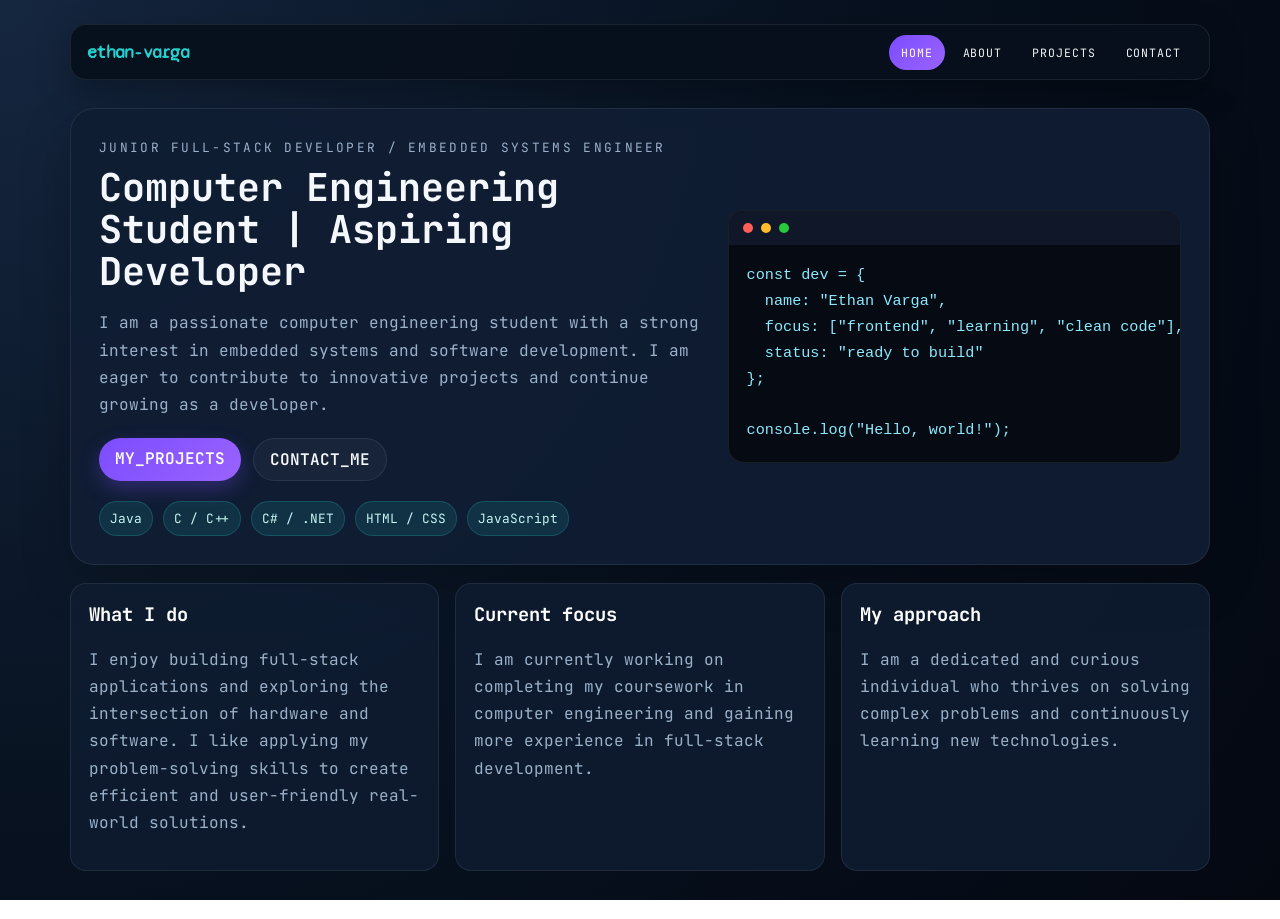
<file: index.html>
<!DOCTYPE html>
<html lang="en">

<head>
    <meta charset="UTF-8">
    <meta name="viewport" content="width=device-width, initial-scale=1.0">
    <title>Ethan Varga</title>
    <link rel="stylesheet" href="assets/css/style.css">
    <link rel="preconnect" href="https://fonts.googleapis.com">
    <link rel="preconnect" href="https://fonts.gstatic.com" crossorigin>
    <link href="https://fonts.googleapis.com/css2?family=JetBrains+Mono:wght@300;400;500&display=swap" rel="stylesheet">
    <link href="https://fonts.googleapis.com/css2?family=Syne+Mono:wght@400;500;600;700;800&family=JetBrains+Mono:wght@300;400;500&display=swap" rel="stylesheet">
</head>

<body>
    <div class="page-shell">
        <nav class="topnav">
            <h1>Ethan-Varga</h1>
            <div class="nav-links">
                <a class="active" href="index.html">Home</a>
                <a href="about.html">About</a>
                <a href="projects.html">Projects</a>
                <a href="contact.html">Contact</a>
            </div>
        </nav>

        <main class="hero">
            <section class="hero-copy">
                <p class="eyebrow">Junior Full-Stack Developer / Embedded Systems Engineer</p>
                <h2>Computer Engineering Student | Aspiring Developer</h2>
                <!-- TODO: Replace this intro with your own short bio and career goals. -->
                <p>I am a passionate computer engineering student with a strong interest in embedded systems and software development. I am eager to contribute to innovative projects and continue growing as a developer.</p>
                <div class="hero-actions">
                    <!-- TODO: Update this link to your featured project or portfolio destination. -->
                    <a class="button primary" href="projects.html">MY_PROJECTS</a>
                    <!-- TODO: Update this link to your preferred contact method. -->
                    <a class="button secondary" href="contact.html">CONTACT_ME</a>
                </div>
                <ul class="highlights">
                    <!-- TODO: Replace these with your actual skills or tools. -->
                    <li>Java</li>
                    <li>C / C++</li>
                    <li>C# / .NET</li>
                    <li>HTML / CSS</li>
                    <li>JavaScript</li>
                </ul>
            </section>

            <aside class="terminal-card">
                <div class="terminal-top">
                    <span class="dot red"></span>
                    <span class="dot yellow"></span>
                    <span class="dot green"></span>
                </div>
                <pre><code>const dev = {
  name: "Ethan Varga",
  focus: ["frontend", "learning", "clean code"],
  status: "ready to build"
};

console.log("Hello, world!");</code></pre>
            </aside>
        </main>

        <section class="info-grid">
            <article class="card">
                <h3>What I do</h3>
                <!-- TODO: Add a short description of the kind of work you enjoy building. -->
                <p>I enjoy building full-stack applications and exploring the intersection of hardware and software. I like applying my problem-solving skills to create efficient and user-friendly real-world solutions.</p>
            </article>
            <article class="card">
                <h3>Current focus</h3>
                <!-- TODO: Share what you are learning or improving right now. -->
                <p>I am currently working on completing my coursework in computer engineering and gaining more experience in full-stack development.</p>
            </article>
            <article class="card">
                <h3>My approach</h3>
                <!-- TODO: Add a sentence that highlights your strengths or personality. -->
                <p>I am a dedicated and curious individual who thrives on solving complex problems and continuously learning new technologies.</p>
            </article>
        </section>
    </div>
</body>

</html>
</file>
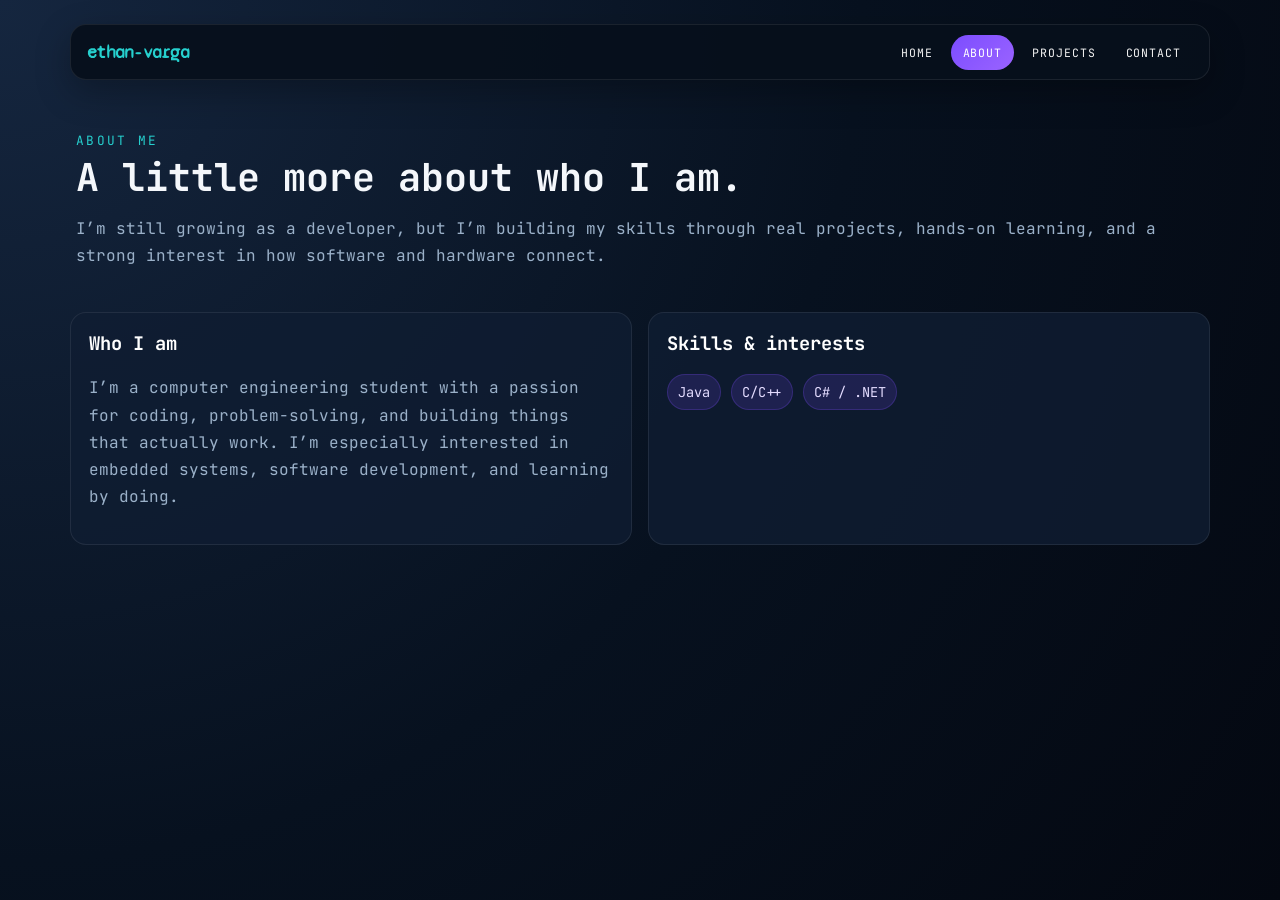
<file: about.html>
<!DOCTYPE html>
<html lang="en">

<head>
    <meta charset="UTF-8">
    <meta name="viewport" content="width=device-width, initial-scale=1.0">
    <title>About | Ethan Varga</title>
    <link rel="stylesheet" href="assets/css/style.css">
    <link rel="preconnect" href="https://fonts.googleapis.com">
    <link rel="preconnect" href="https://fonts.gstatic.com" crossorigin>
    <link href="https://fonts.googleapis.com/css2?family=JetBrains+Mono:wght@300;400;500&display=swap" rel="stylesheet">
    <link href="https://fonts.googleapis.com/css2?family=Syne+Mono:wght@400;500;600;700;800&family=JetBrains+Mono:wght@300;400;500&display=swap" rel="stylesheet">
</head>

<body>
    <div class="page-shell">
        <nav class="topnav">
            <h1>Ethan-Varga</h1>
            <div class="nav-links">
                <a href="index.html">Home</a>
                <a class="active" href="about.html">About</a>
                <a href="projects.html">Projects</a>
                <a href="contact.html">Contact</a>
            </div>
        </nav>

        <section class="page-header">
            <p class="eyebrow">about me</p>
            <h2>A little more about who I am.</h2>
            <p class="page-intro">I’m still growing as a developer, but I’m building my skills through real projects, hands-on learning, and a strong interest in how software and hardware connect.</p>
        </section>

        <section class="content-grid">
            <article class="content-card">
                <h3>Who I am</h3>
                <!-- TODO: Write a short bio about your journey into coding and what motivates you. -->
                <p>I’m a computer engineering student with a passion for coding, problem-solving, and building things that actually work. I’m especially interested in embedded systems, software development, and learning by doing.</p>
            </article>
            <article class="content-card">
                <h3>Skills & interests</h3>
                <!-- TODO: Replace these placeholder skills with your actual strengths and interests. -->
                <div class="placeholder-list">
                    <span class="pill">Java</span>
                    <span class="pill">C/C++</span>
                    <span class="pill">C# / .NET</span>
                </div>
            </article>
        </section>
    </div>
</body>

</html>
</file>
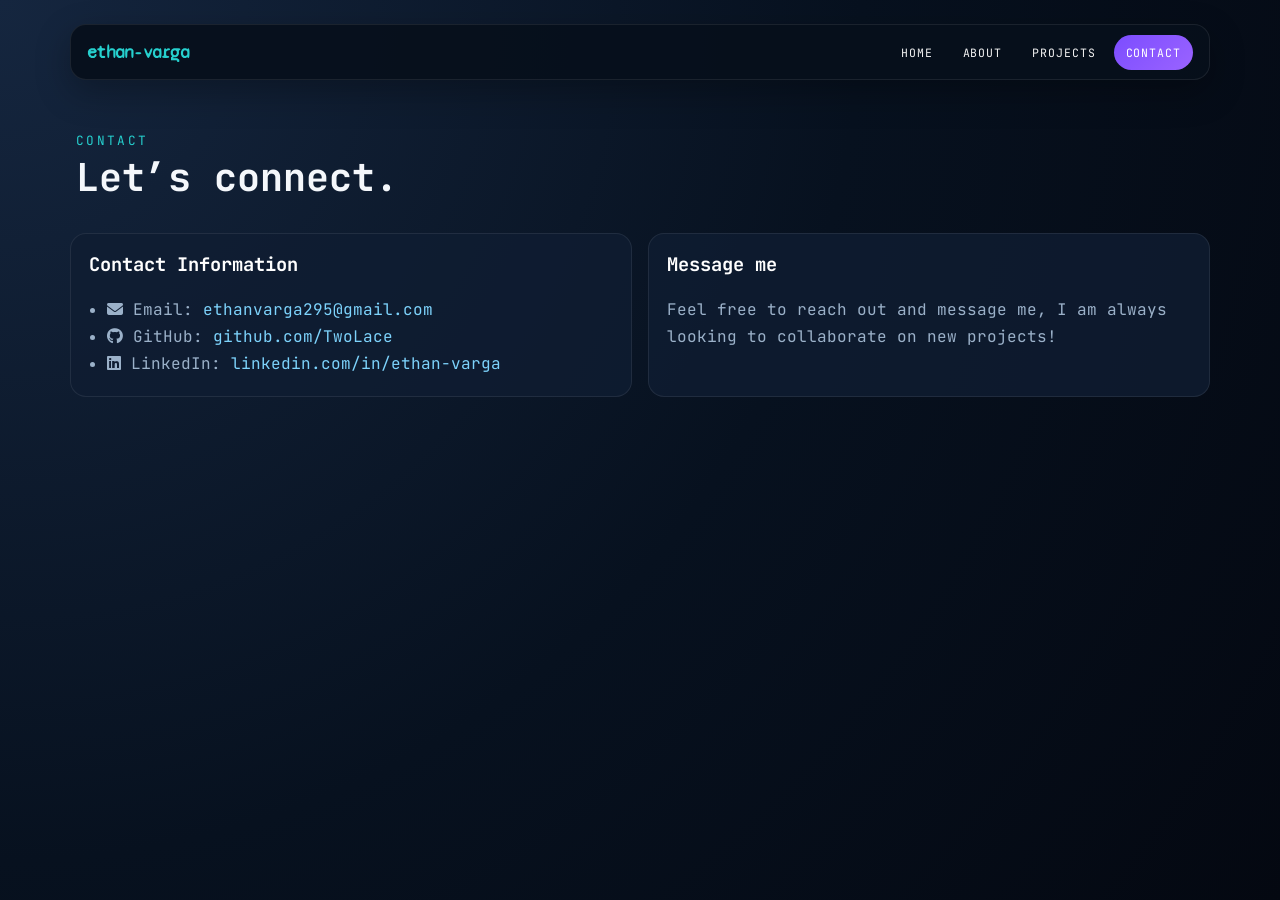
<file: contact.html>
<!DOCTYPE html>
<html lang="en">

<head>
    <meta charset="UTF-8">
    <meta name="viewport" content="width=device-width, initial-scale=1.0">
    <title>Contact | Ethan Varga</title>
    <link rel="stylesheet" href="assets/css/style.css">
    <link rel="preconnect" href="https://fonts.googleapis.com">
    <link rel="preconnect" href="https://fonts.gstatic.com" crossorigin>
    <link href="https://fonts.googleapis.com/css2?family=JetBrains+Mono:wght@300;400;500&display=swap" rel="stylesheet">
    <link href="https://fonts.googleapis.com/css2?family=Syne+Mono:wght@400;500;600;700;800&family=JetBrains+Mono:wght@300;400;500&display=swap" rel="stylesheet">
    <link rel="stylesheet" href="https://cdnjs.cloudflare.com/ajax/libs/font-awesome/6.5.2/css/all.min.css" integrity="sha512-..." crossorigin="anonymous" referrerpolicy="no-referrer">
</head>

<body>
    <div class="page-shell">
        <nav class="topnav">
            <h1>Ethan-Varga</h1>
            <div class="nav-links">
                <a href="index.html">Home</a>
                <a href="about.html">About</a>
                <a href="projects.html">Projects</a>
                <a class="active" href="contact.html">Contact</a>
            </div>
        </nav>

        <section class="page-header">
            <p class="eyebrow">contact</p>
            <h2>Let’s connect.</h2>
        </section>

        <section class="content-grid">
            <article class="content-card">
                <h3>Contact Information</h3>
                <ul class="contact-list">
                    <li><i class="fa-solid fa-envelope"></i> Email: <a href="mailto:ethanvarga295@gmail.com">ethanvarga295@gmail.com</a></li>
                    <li><i class="fa-brands fa-github"></i> GitHub: <a href="https://github.com/TwoLace">github.com/TwoLace</a></li>
                    <li><i class="fa-brands fa-linkedin"></i> LinkedIn: <a href="https://linkedin.com/in/ethan-varga">linkedin.com/in/ethan-varga</a></li>
                </ul>
            </article>
            <article class="content-card">
                <h3>Message me</h3>
                <p>Feel free to reach out and message me, I am always looking to collaborate on new projects!</p>
            </article>
        </section>
    </div>
</body>

</html>
</file>
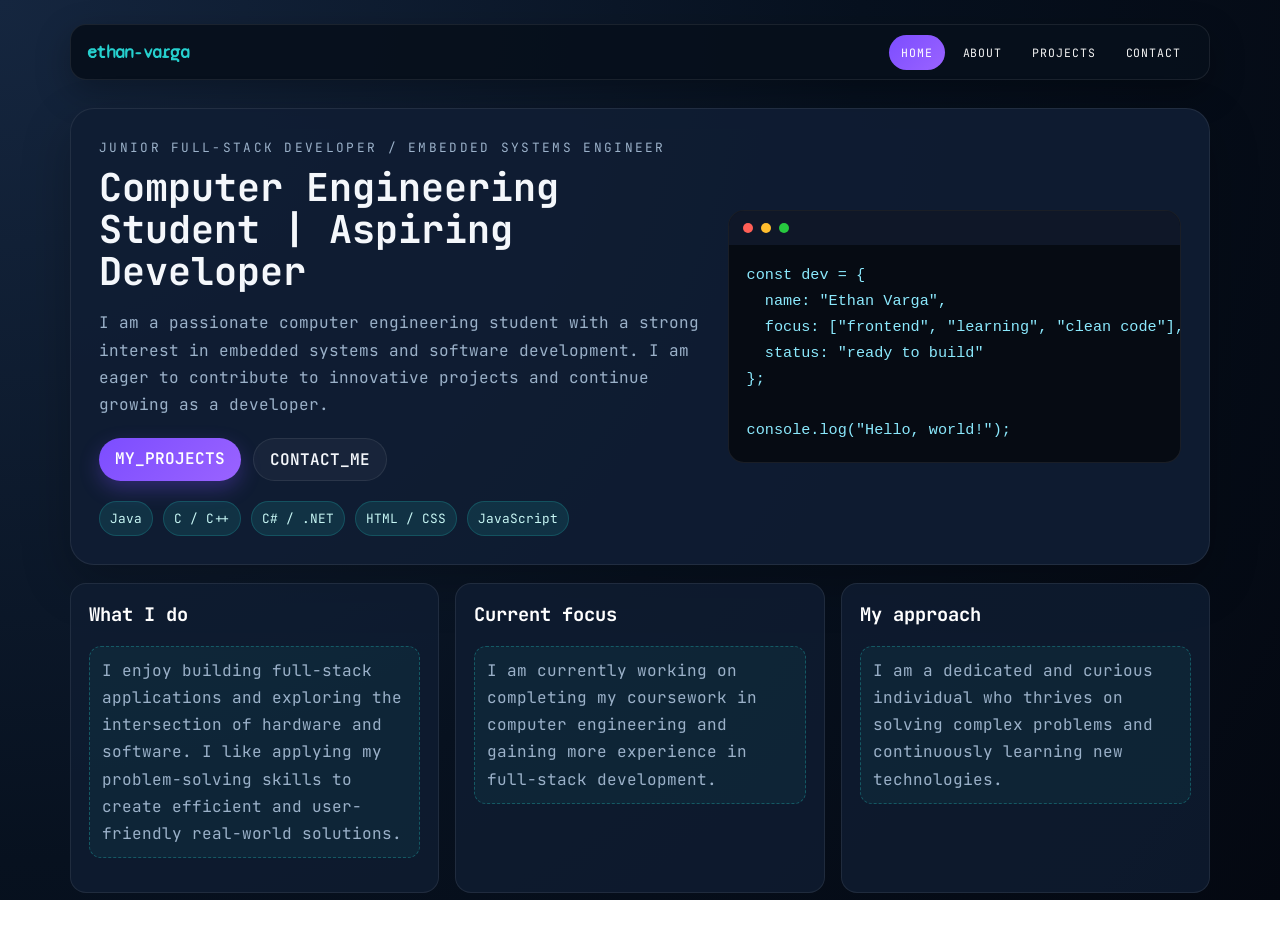
<file: home.html>
<!DOCTYPE html>
<html lang="en">

<head>
    <meta charset="UTF-8">
    <meta name="viewport" content="width=device-width, initial-scale=1.0">
    <title>Ethan Varga</title>
    <link rel="stylesheet" href="assets/css/style.css">
    <link rel="preconnect" href="https://fonts.googleapis.com">
    <link rel="preconnect" href="https://fonts.gstatic.com" crossorigin>
    <link href="https://fonts.googleapis.com/css2?family=JetBrains+Mono:wght@300;400;500&display=swap" rel="stylesheet">
    <link href="https://fonts.googleapis.com/css2?family=Syne+Mono:wght@400;500;600;700;800&family=JetBrains+Mono:wght@300;400;500&display=swap" rel="stylesheet">
</head>

<body>
    <div class="page-shell">
        <nav class="topnav">
            <h1>Ethan-Varga</h1>
            <div class="nav-links">
                <a class="active" href="home.html">Home</a>
                <a href="about.html">About</a>
                <a href="projects.html">Projects</a>
                <a href="contact.html">Contact</a>
            </div>
        </nav>

        <main class="hero">
            <section class="hero-copy">
                <p class="eyebrow">Junior Full-Stack Developer / Embedded Systems Engineer</p>
                <h2>Computer Engineering Student | Aspiring Developer</h2>
                <!-- TODO: Replace this intro with your own short bio and career goals. -->
                <p>I am a passionate computer engineering student with a strong interest in embedded systems and software development. I am eager to contribute to innovative projects and continue growing as a developer.</p>
                <div class="hero-actions">
                    <!-- TODO: Update this link to your featured project or portfolio destination. -->
                    <a class="button primary" href="projects.html">MY_PROJECTS</a>
                    <!-- TODO: Update this link to your preferred contact method. -->
                    <a class="button secondary" href="contact.html">CONTACT_ME</a>
                </div>
                <ul class="highlights">
                    <!-- TODO: Replace these with your actual skills or tools. -->
                    <li>Java</li>
                    <li>C / C++</li>
                    <li>C# / .NET</li>
                    <li>HTML / CSS</li>
                    <li>JavaScript</li>
                </ul>
            </section>

            <aside class="terminal-card">
                <div class="terminal-top">
                    <span class="dot red"></span>
                    <span class="dot yellow"></span>
                    <span class="dot green"></span>
                </div>
                <pre><code>const dev = {
  name: "Ethan Varga",
  focus: ["frontend", "learning", "clean code"],
  status: "ready to build"
};

console.log("Hello, world!");</code></pre>
            </aside>
        </main>

        <section class="info-grid">
            <article class="card">
                <h3>What I do</h3>
                <!-- TODO: Add a short description of the kind of work you enjoy building. -->
                <p class="placeholder">I enjoy building full-stack applications and exploring the intersection of hardware and software. I like applying my problem-solving skills to create efficient and user-friendly real-world solutions.</p>
            </article>
            <article class="card">
                <h3>Current focus</h3>
                <!-- TODO: Share what you are learning or improving right now. -->
                <p class="placeholder">I am currently working on completing my coursework in computer engineering and gaining more experience in full-stack development.</p>
            </article>
            <article class="card">
                <h3>My approach</h3>
                <!-- TODO: Add a sentence that highlights your strengths or personality. -->
                <p class="placeholder">I am a dedicated and curious individual who thrives on solving complex problems and continuously learning new technologies.</p>
            </article>
        </section>
    </div>
</body>

</html>
</file>
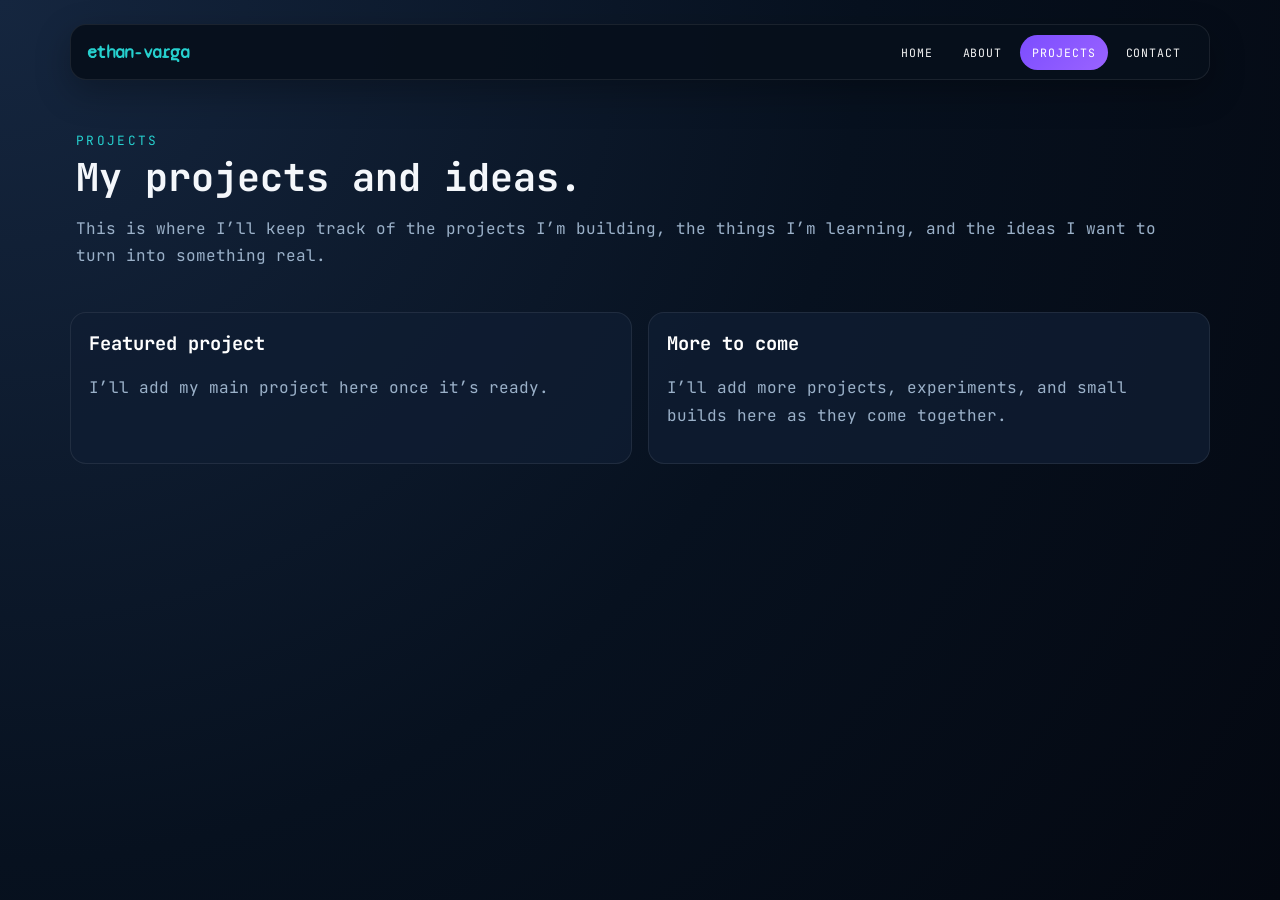
<file: projects.html>
<!DOCTYPE html>
<html lang="en">

<head>
    <meta charset="UTF-8">
    <meta name="viewport" content="width=device-width, initial-scale=1.0">
    <title>Projects | Ethan Varga</title>
    <link rel="stylesheet" href="assets/css/style.css">
    <link rel="preconnect" href="https://fonts.googleapis.com">
    <link rel="preconnect" href="https://fonts.gstatic.com" crossorigin>
    <link href="https://fonts.googleapis.com/css2?family=JetBrains+Mono:wght@300;400;500&display=swap" rel="stylesheet">
    <link href="https://fonts.googleapis.com/css2?family=Syne+Mono:wght@400;500;600;700;800&family=JetBrains+Mono:wght@300;400;500&display=swap" rel="stylesheet">
</head>

<body>
    <div class="page-shell">
        <nav class="topnav">
            <h1>Ethan-Varga</h1>
            <div class="nav-links">
                <a href="index.html">Home</a>
                <a href="about.html">About</a>
                <a class="active" href="projects.html">Projects</a>
                <a href="contact.html">Contact</a>
            </div>
        </nav>

        <section class="page-header">
            <p class="eyebrow">projects</p>
            <h2>My projects and ideas.</h2>
            <p class="page-intro">This is where I’ll keep track of the projects I’m building, the things I’m learning, and the ideas I want to turn into something real.</p>
        </section>

        <section class="content-grid">
            <article class="content-card featured">
                <h3>Featured project</h3>
                <!-- TODO: Add my main project -->
                <p>I’ll add my main project here once it’s ready.</p>
            </article>
            <article class="content-card">
                <h3>More to come</h3>
                <!-- TODO: Add more projects -->
                <p>I’ll add more projects, experiments, and small builds here as they come together.</p>
            </article>
        </section>
    </div>
</body>

</html>
</file>
<file: assets/css/style.css>
/* ===== GENERAL STYLES ===== */
:root {
    --bg: #07111f;
    --panel: #101d33;
    --panel-2: #16243f;
    --text: #f4f7fb;
    --muted: #9bb1c9;
    --accent: #7c4dff;
    --accent-2: #26d0ce;
    --border: rgba(255, 255, 255, 0.08);
}

* {
    box-sizing: border-box;
}

body {
    margin: 0;
    font-family: "JetBrains Mono", monospace;
    background: radial-gradient(circle at top left, #15263f 0%, var(--bg) 55%, #040811 100%);
    color: var(--text);
    min-height: 100vh;
    min-width: 100%;
    background-attachment: fixed;
}

.page-shell {
    max-width: 1180px;
    margin: 0 auto;
    padding: 24px 20px 48px;
}

/* ===== NAVIGATION BAR ===== */
.topnav {
    background: rgba(7, 16, 28, 0.92);
    border: 1px solid var(--border);
    border-radius: 16px;
    overflow: hidden;
    display: flex;
    align-items: center;
    justify-content: space-between;
    padding: 0 16px;
    box-shadow: 0 12px 35px rgba(0, 0, 0, 0.28);
}

.topnav h1 {
    color: var(--accent-2);
    font-family: "Syne Mono", monospace;
    letter-spacing: -0.04em;
    text-transform: lowercase;
    font-size: 1.15rem;
    margin: 0;
    padding: 16px 0;
}

.nav-links {
    display: flex;
    gap: 6px;
}

.topnav a {
    color: #f2f2f2;
    text-align: center;
    padding: 10px 12px;
    text-decoration: none;
    text-transform: uppercase;
    font-size: 0.72rem;
    letter-spacing: 0.08em;
    border-radius: 999px;
    transition: background-color 0.2s ease, color 0.2s ease;
}

.topnav a:hover {
    background-color: rgba(124, 77, 255, 0.22);
    color: white;
}

a {
    color: #7dd3fc;
    text-decoration: none;
}

a:hover,
a:visited:hover {
    color: #ffffff;
}

a:visited {
    color: #8be9fd;
}

.topnav a.active {
    background: linear-gradient(135deg, var(--accent), #9a63ff);
    color: white;
}

/* ===== HERO ===== */
.hero {
    display: grid;
    grid-template-columns: 1.2fr 0.9fr;
    gap: 24px;
    align-items: center;
    margin-top: 28px;
    padding: 28px;
    background: rgba(16, 29, 51, 0.9);
    border: 1px solid var(--border);
    border-radius: 24px;
    box-shadow: 0 18px 50px rgba(0, 0, 0, 0.24);
}

.eyebrow {
    margin: 0 0 8px;
    color: var(--accent-2);
    font-size: 0.8rem;
    letter-spacing: 0.18em;
    text-transform: uppercase;
}

.hero h2,
.page-header h2 {
    font-size: clamp(1.8rem, 3vw, 2.8rem);
    line-height: 1.1;
    margin: 0 0 12px;
}

.hero-copy p,
.page-intro,
.card p,
.content-card p,
.content-card li {
    color: var(--muted);
    line-height: 1.7;
}

.hero-actions {
    display: flex;
    flex-wrap: wrap;
    gap: 12px;
    margin: 20px 0;
}

.button {
    display: inline-block;
    padding: 10px 16px;
    border-radius: 999px;
    text-decoration: none;
    font-weight: 600;
    transition: transform 0.2s ease, box-shadow 0.2s ease;
}

.button:hover {
    transform: translateY(-1px);
}

.button.primary {
    background: linear-gradient(135deg, var(--accent), #9a63ff);
    color: white;
    box-shadow: 0 8px 20px rgba(124, 77, 255, 0.3);
}

.button.secondary {
    color: var(--text);
    border: 1px solid var(--border);
    background: rgba(255, 255, 255, 0.04);
}

.highlights {
    display: flex;
    flex-wrap: wrap;
    gap: 10px;
    padding: 0;
    margin: 0;
    list-style: none;
}

.highlights li {
    padding: 8px 10px;
    border-radius: 999px;
    background: rgba(38, 208, 206, 0.12);
    border: 1px solid rgba(38, 208, 206, 0.2);
    color: #c7f6f4;
    font-size: 0.8rem;
}

/* ===== TERMINAL CARD ===== */
.terminal-card {
    background: #060b13;
    border: 1px solid var(--border);
    border-radius: 16px;
    overflow: hidden;
    box-shadow: inset 0 1px 0 rgba(255,255,255,0.03);
}

.terminal-top {
    display: flex;
    gap: 8px;
    padding: 12px 14px;
    background: #0f1728;
}

.dot {
    width: 10px;
    height: 10px;
    border-radius: 50%;
    display: inline-block;
}

.dot.red { background: #ff5f56; }
.dot.yellow { background: #ffbd2e; }
.dot.green { background: #27c93f; }

.terminal-card pre {
    margin: 0;
    padding: 18px;
    color: #8be9fd;
    font-size: 0.95rem;
    line-height: 1.7;
    overflow-x: auto;
}

/* ===== INFO GRID ===== */
.info-grid,
.content-grid {
    display: grid;
    grid-template-columns: repeat(3, 1fr);
    gap: 16px;
    margin-top: 18px;
}

.content-grid {
    grid-template-columns: repeat(2, minmax(0, 1fr));
}

.card,
.content-card {
    background: rgba(16, 29, 51, 0.8);
    border: 1px solid var(--border);
    border-radius: 16px;
    padding: 18px;
}

.card h3,
.content-card h3 {
    margin-top: 0;
    color: #fff;
}

.placeholder {
    border: 1px dashed rgba(38, 208, 206, 0.3);
    padding: 10px 12px;
    border-radius: 12px;
    background: rgba(38, 208, 206, 0.06);
    color: #cdeff0;
}

.placeholder-list {
    display: flex;
    flex-wrap: wrap;
    gap: 10px;
}

.pill {
    display: inline-block;
    padding: 8px 10px;
    border-radius: 999px;
    background: rgba(124, 77, 255, 0.16);
    border: 1px solid rgba(124, 77, 255, 0.24);
    color: #e4dcff;
    font-size: 0.85rem;
}

.contact-list {
    padding-left: 18px;
    margin: 12px 0 0;
}

.page-header {
    margin-top: 28px;
    padding: 24px 6px 8px;
}

.page-header h2 {
    margin-bottom: 8px;
}

/* ===== RESPONSIVE ===== */
@media (max-width: 860px) {
    .hero {
        grid-template-columns: 1fr;
    }

    .info-grid,
    .content-grid {
        grid-template-columns: 1fr;
    }
}

@media (max-width: 600px) {
    .topnav {
        flex-direction: column;
        align-items: flex-start;
        padding: 12px 14px;
    }

    .nav-links {
        flex-wrap: wrap;
        margin-top: 8px;
    }

    .hero {
        padding: 20px;
    }
}
</file>
